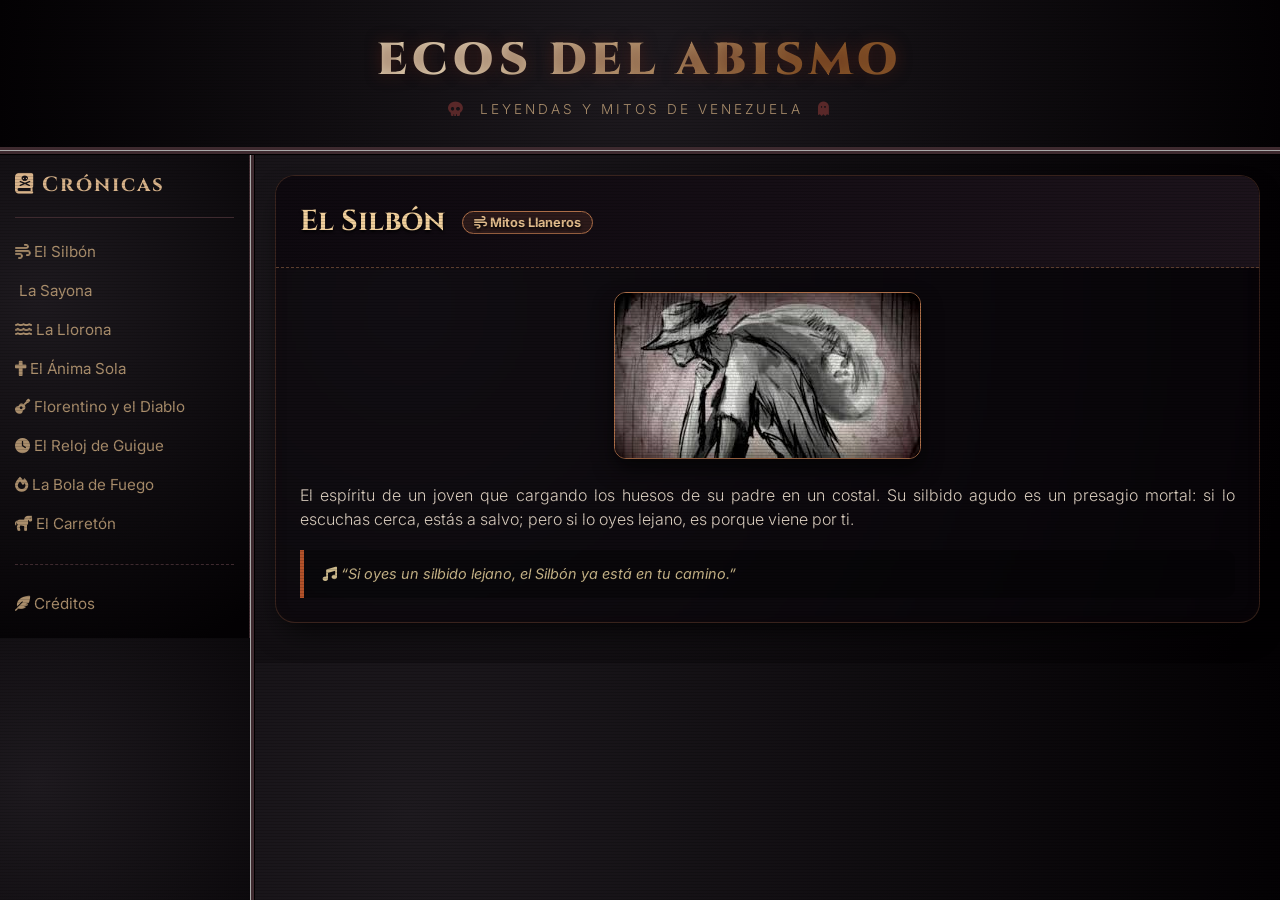
<file: index.html>
<html>
<head>
    <title>Ecos del Abismo</title>
</head>
<frameset rows="150,*" frameborder="1" border="5" bordercolor="#3e2a2f">
    <frame src="header.html" name="cabecera">
    <frameset cols="250,*">
        <frame src="menu.html" name="navegacion">
        <frame src="silbon.html" name="contenido">
    </frameset>
    <noframes>
        <body>Tu navegador no soporta marcos.</body>
    </noframes>
</frameset>
</html>
</file>
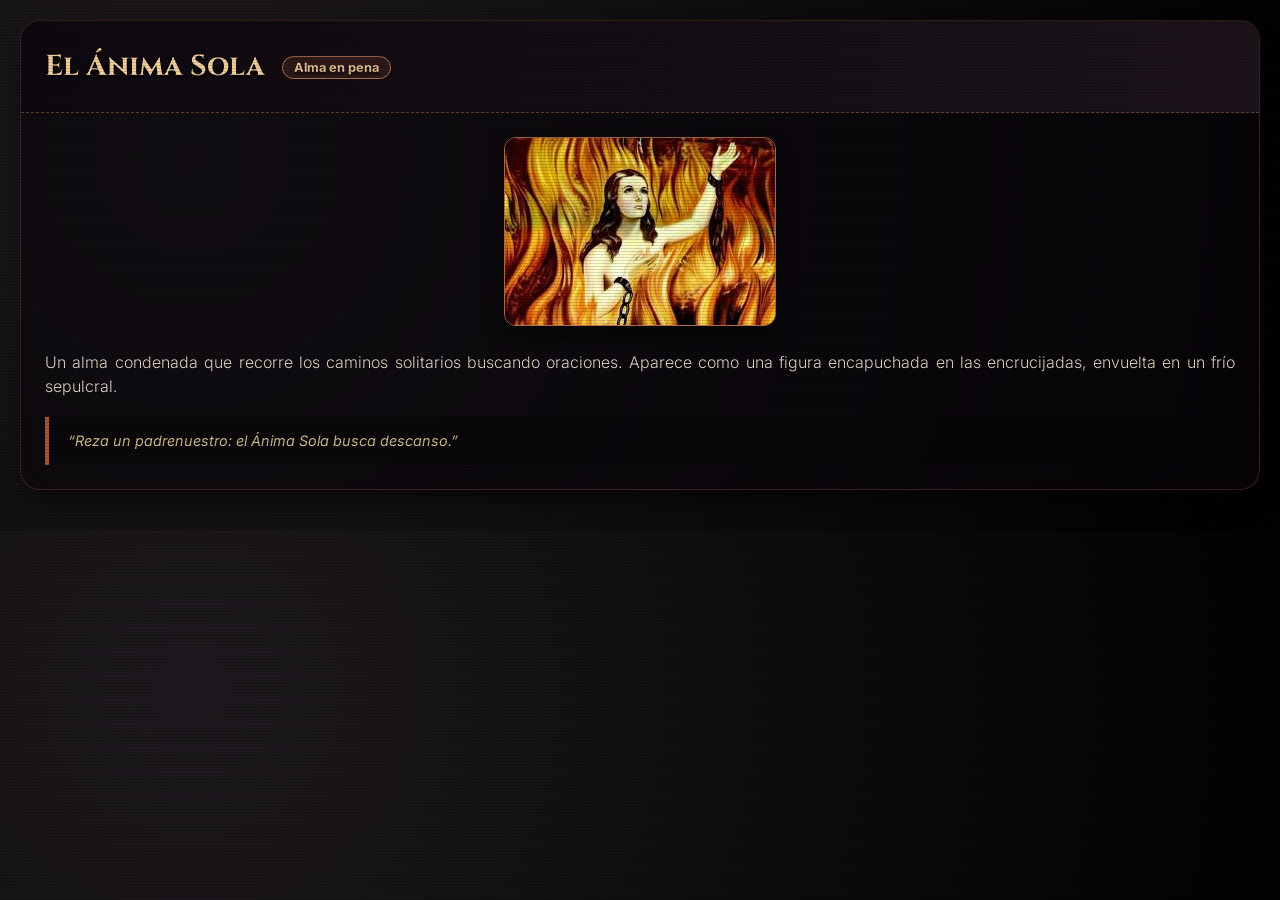
<file: animasola.html>
<!DOCTYPE html>
<html lang="es">
<head>
    <meta charset="UTF-8">
    <link href="https://fonts.googleapis.com/css2?family=Cinzel:wght@700&family=Inter:wght@300;400&display=swap" rel="stylesheet">
    <link rel="stylesheet" href="oscuro.css">
</head>
<body>
    <div class="legend-card">
        <div class="legend-header">
            <div class="legend-title">El Ánima Sola <span><i class="fas fa-cross"></i> Alma en pena</span></div>
        </div>
        <div class="legend-body">
            <img src="animasola.jpg" alt="El Ánima Sola" class="legend-img">
            <div class="legend-story">
                <p>Un alma condenada que recorre los caminos solitarios buscando oraciones. Aparece como una figura encapuchada en las encrucijadas, envuelta en un frío sepulcral.</p>
            </div>
            <div class="quote-myth"><i class="fas fa-pray"></i> “Reza un padrenuestro: el Ánima Sola busca descanso.”</div>
        </div>
    </div>
</body>
</html>
</file>
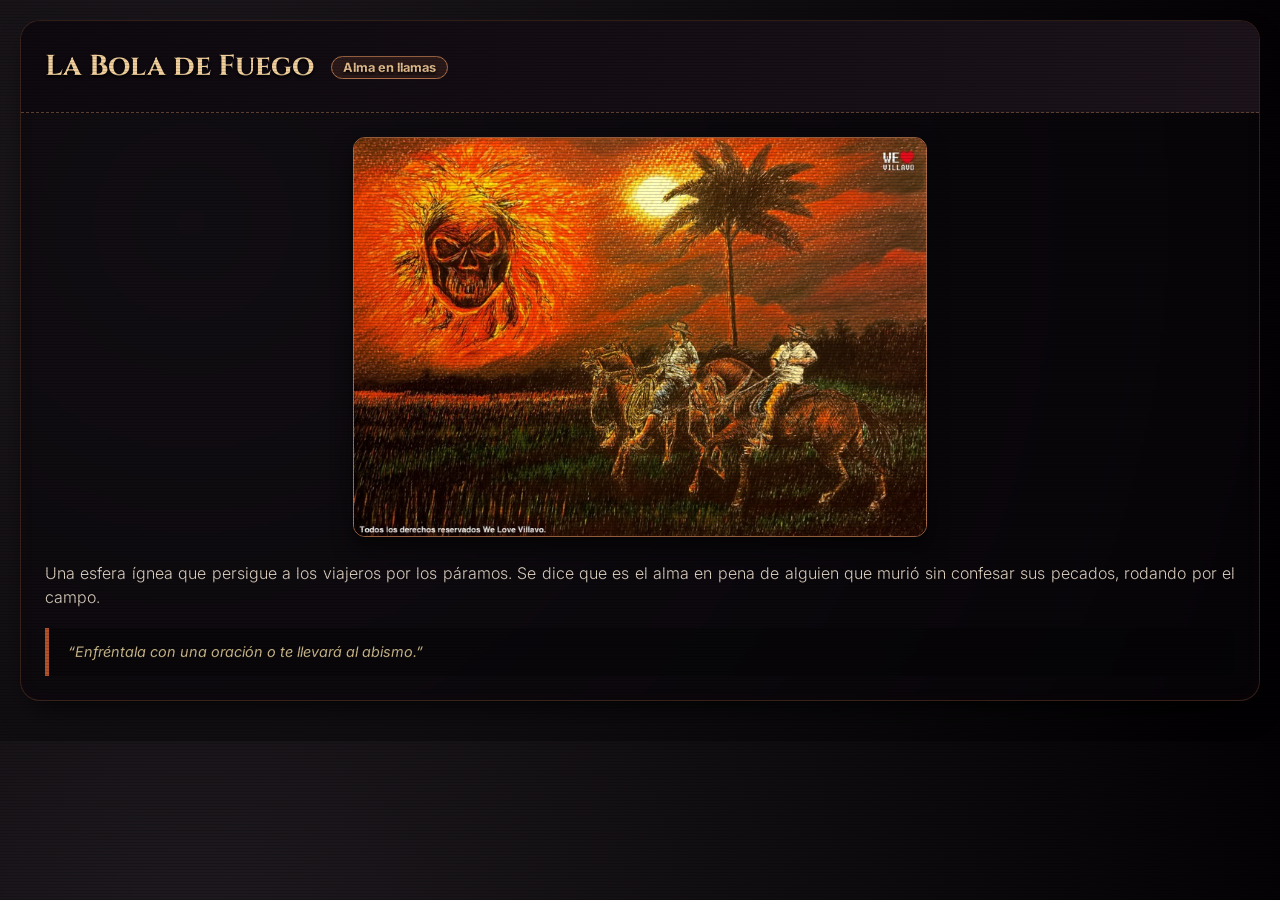
<file: boladefuego.html>
<!DOCTYPE html>
<html lang="es">
<head>
    <meta charset="UTF-8">
    <link href="https://fonts.googleapis.com/css2?family=Cinzel:wght@700&family=Inter:wght@300;400&display=swap" rel="stylesheet">
    <link rel="stylesheet" href="oscuro.css">
</head>
<body>
    <div class="legend-card">
        <div class="legend-header">
            <div class="legend-title">La Bola de Fuego <span><i class="fas fa-fire"></i> Alma en llamas</span></div>
        </div>
        <div class="legend-body">
            <img src="boladefuego.jpg" alt="La Bola de Fuego" class="legend-img">
            <div class="legend-story">
                <p>Una esfera ígnea que persigue a los viajeros por los páramos. Se dice que es el alma en pena de alguien que murió sin confesar sus pecados, rodando por el campo.</p>
            </div>
            <div class="quote-myth"><i class="fas fa-fire-alt"></i> “Enfréntala con una oración o te llevará al abismo.”</div>
        </div>
    </div>
</body>
</html>
</file>
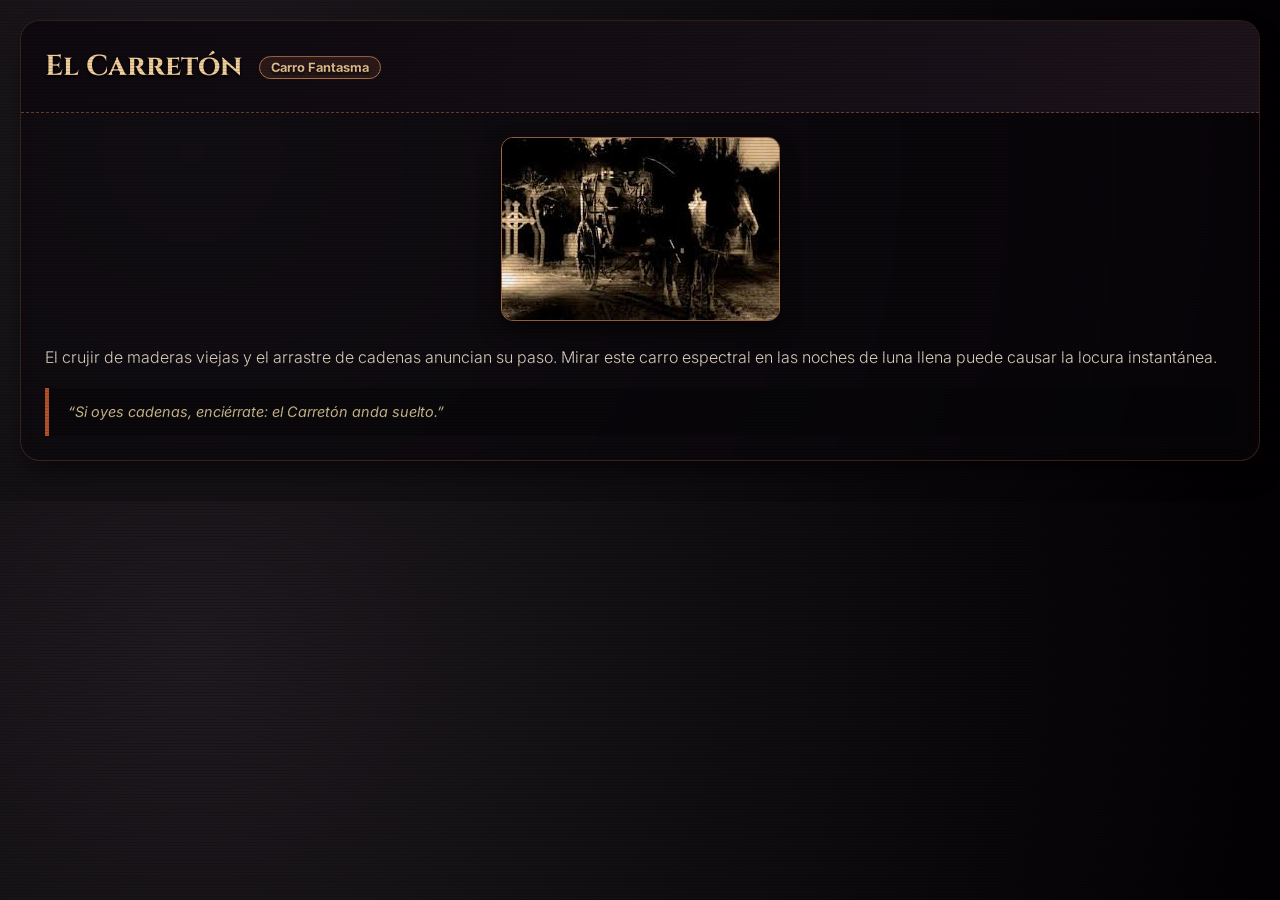
<file: carreton.html>
<!DOCTYPE html>
<html lang="es">
<head>
    <meta charset="UTF-8">
    <link href="https://fonts.googleapis.com/css2?family=Cinzel:wght@700&family=Inter:wght@300;400&display=swap" rel="stylesheet">
    <link rel="stylesheet" href="oscuro.css">
</head>
<body>
    <div class="legend-card">
        <div class="legend-header">
            <div class="legend-title">El Carretón <span><i class="fas fa-chains"></i> Carro Fantasma</span></div>
        </div>
        <div class="legend-body">
            <img src="carreton.jpg" alt="El Carretón" class="legend-img">
            <div class="legend-story">
                <p>El crujir de maderas viejas y el arrastre de cadenas anuncian su paso. Mirar este carro espectral en las noches de luna llena puede causar la locura instantánea.</p>
            </div>
            <div class="quote-myth"><i class="fas fa-ghost"></i> “Si oyes cadenas, enciérrate: el Carretón anda suelto.”</div>
        </div>
    </div>
</body>
</html>
</file>
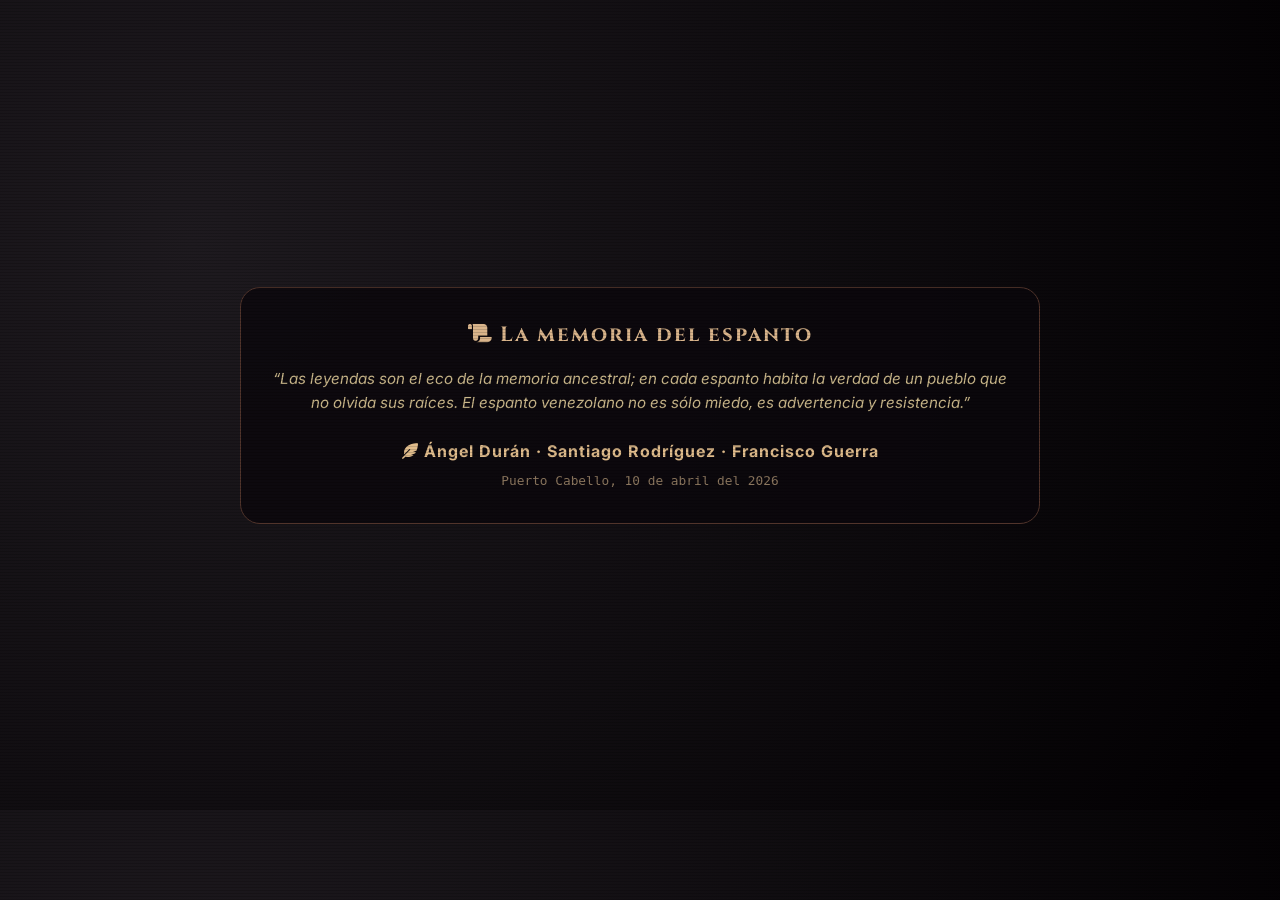
<file: creditos.html>
<!DOCTYPE html>
<html lang="es">
<head>
    <meta charset="UTF-8">
    <title>Créditos</title>
    <link href="https://fonts.googleapis.com/css2?family=Cinzel:wght@700&family=Inter:wght@300;400&display=swap" rel="stylesheet">
    <link rel="stylesheet" href="https://cdnjs.cloudflare.com/ajax/libs/font-awesome/6.0.0-beta3/css/all.min.css">
    <link rel="stylesheet" href="oscuro.css">
    <style>
        body { display: flex; justify-content: center; align-items: center; min-height: 90vh; }
    </style>
</head>
<body>
    <div class="citation-section">
        <h3><i class="fas fa-scroll"></i> La memoria del espanto</h3>
        <div class="citation-text">
            “Las leyendas son el eco de la memoria ancestral; en cada espanto habita la verdad de un pueblo que no olvida sus raíces. El espanto venezolano no es sólo miedo, es advertencia y resistencia.”
        </div>
        <div class="autores">
            <i class="fas fa-feather-alt"></i> Ángel Durán · Santiago Rodríguez · Francisco Guerra
        </div>
        <div class="fecha">
            Puerto Cabello, 10 de abril del 2026
        </div>
    </div>
</body>
</html>
</file>
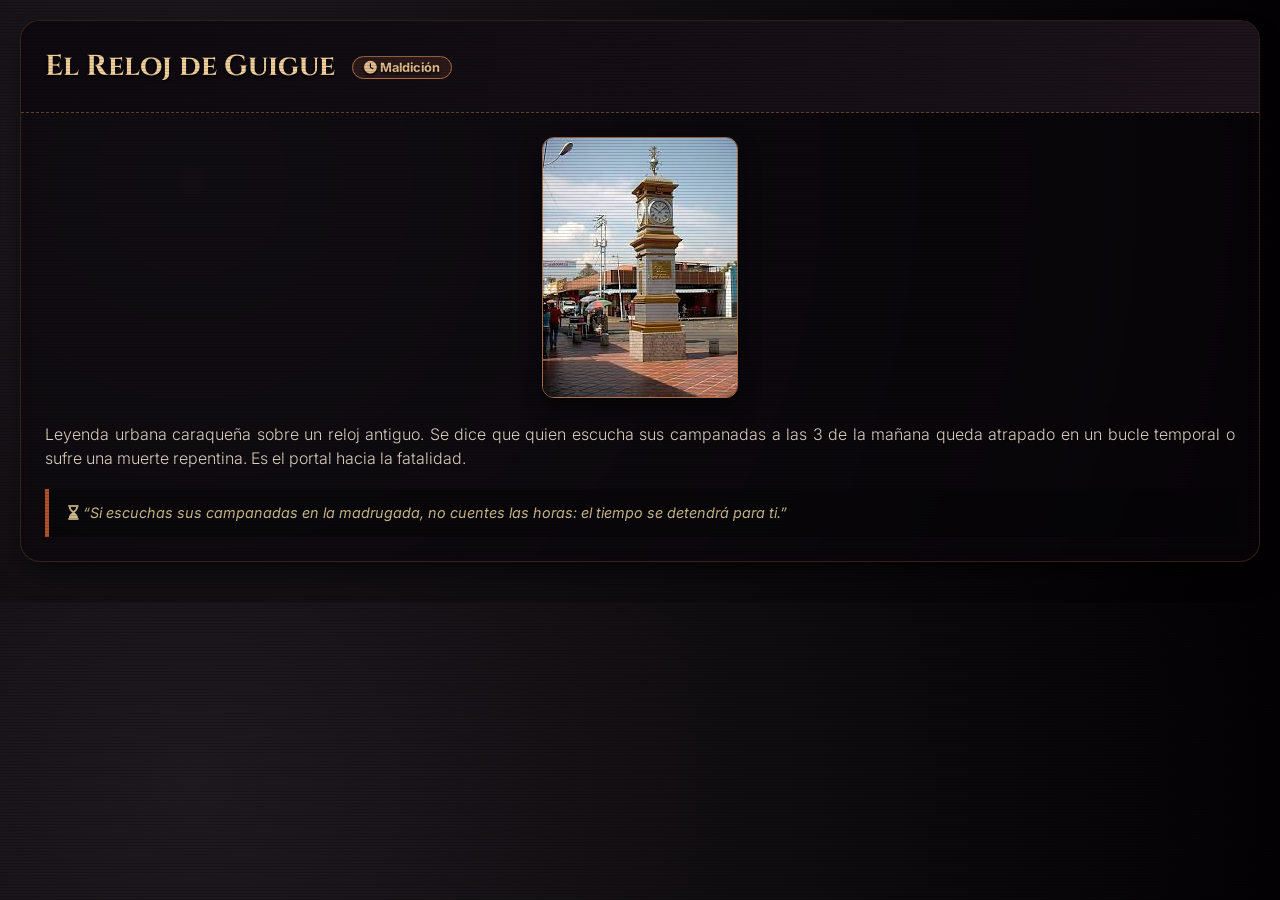
<file: guigue.html>
<!DOCTYPE html>
<html lang="es">
<head>
    <meta charset="UTF-8">
    <link href="https://fonts.googleapis.com/css2?family=Cinzel:wght@700&family=Inter:wght@300;400&display=swap" rel="stylesheet">
    <link rel="stylesheet" href="https://cdnjs.cloudflare.com/ajax/libs/font-awesome/6.0.0-beta3/css/all.min.css">
    <link rel="stylesheet" href="oscuro.css">
</head>
<body>
    <div class="legend-card">
        <div class="legend-header">
            <div class="legend-title">El Reloj de Guigue <span><i class="fas fa-clock"></i> Maldición</span></div>
        </div>
        <div class="legend-body">
            <img src="reloj.jpg" alt="El relój del guigue" class="legend-img">
            <div class="legend-story">
                <p>Leyenda urbana caraqueña sobre un reloj antiguo. Se dice que quien escucha sus campanadas a las 3 de la mañana queda atrapado en un bucle temporal o sufre una muerte repentina. Es el portal hacia la fatalidad.</p>
            </div>
            <div class="quote-myth"><i class="fas fa-hourglass-end"></i> “Si escuchas sus campanadas en la madrugada, no cuentes las horas: el tiempo se detendrá para ti.”</div>
        </div>
    </div>
</body>
</html>
</file>
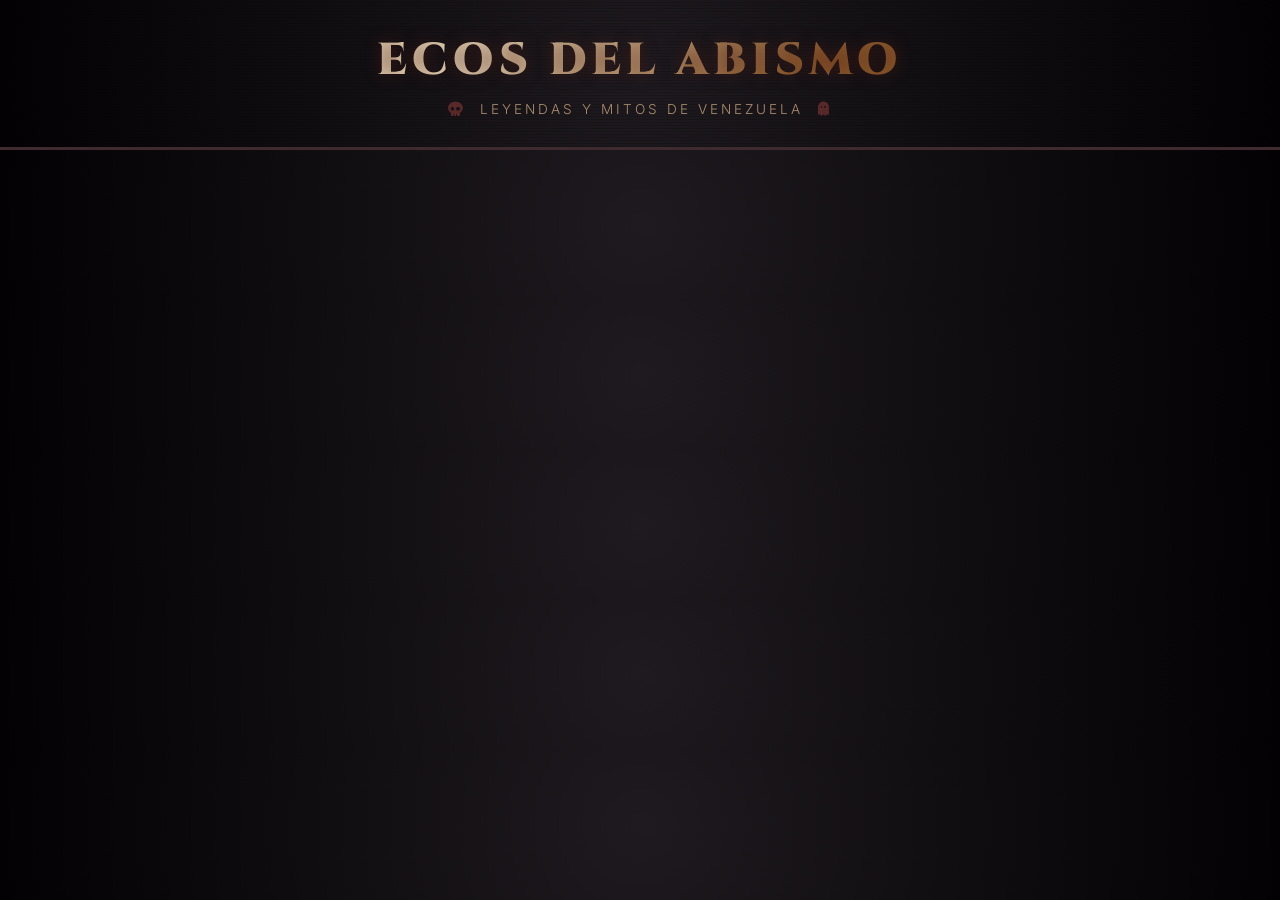
<file: header.html>
<!DOCTYPE html>
<html lang="es">
<head>
    <meta charset="UTF-8">
    <link href="https://fonts.googleapis.com/css2?family=Cinzel:wght@700;900&family=Inter:wght@300;400&display=swap" rel="stylesheet">
    <link rel="stylesheet" href="https://cdnjs.cloudflare.com/ajax/libs/font-awesome/6.0.0-beta3/css/all.min.css">
    
    <style>
        /* CSS INTERNO - Optimizado para Frameset */
        * { margin: 0; padding: 0; box-sizing: border-box; }
        
        body { 
            /* Fondo Degradado Tétrico del diseño original */
            background: #0b0a0c;
            background-image: radial-gradient(circle at 50% 50%, #1e1a1f 0%, #030103 100%);
            color: #ddd8cf;
            height: 150px; /* Altura forzada del marco */
            display: flex;
            flex-direction: column;
            justify-content: center;
            align-items: center;
            overflow: hidden;
            border-bottom: 3px solid #3e2a2f; /* Borde separador */
            position: relative;
        }

        /* Efecto de líneas de escaneo (Scanlines) sutiles */
        body::before {
            content: "";
            position: absolute;
            top: 0; left: 0; width: 100%; height: 100%;
            pointer-events: none;
            background: repeating-linear-gradient(0deg, rgba(0,0,0,0.15) 0px, rgba(0,0,0,0.15) 1px, transparent 1px, transparent 3px);
            z-index: 1;
        }

        /* El Título Principal con Degradado Dorado Original */
        h1 {
            font-family: 'Cinzel', serif;
            font-weight: 900;
            font-size: 2.8rem; /* Tamaño imponente */
            letter-spacing: 5px;
            text-transform: uppercase;
            
            /* Degradado dorado del diseño inicial */
            background: linear-gradient(135deg, #e0cfb1 20%, #8b5a2b 80%);
            -webkit-background-clip: text;
            -webkit-text-fill-color: transparent;
            
            /* Sombra para efecto de relieve tétrico */
            text-shadow: 0 0 15px rgba(80, 30, 20, 0.6);
            z-index: 2;
            margin: 0;
        }

        /* El Subtítulo Elegante y Sutil */
        .sub {
            font-family: 'Inter', sans-serif;
            font-weight: 300;
            font-size: 0.85rem;
            color: #aa8e6c;
            letter-spacing: 3px;
            margin-top: 10px;
            text-transform: uppercase;
            display: flex;
            align-items: center;
            gap: 15px; /* Espaciado entre iconos y texto */
            z-index: 2;
        }

        /* Íconos Tétricos (Skull y Ghost) */
        .sub i { 
            color: #6a2e2e; /* Color rojo oscuro original */
            font-size: 0.9rem;
            opacity: 0.8;
        }
    </style>
</head>
<body>
    <h1>Ecos del Abismo</h1>
    <div class="sub">
        <i class="fas fa-skull"></i> 
        Leyendas y Mitos de Venezuela 
        <i class="fas fa-ghost"></i>
    </div>
</body>
</html>
</file>
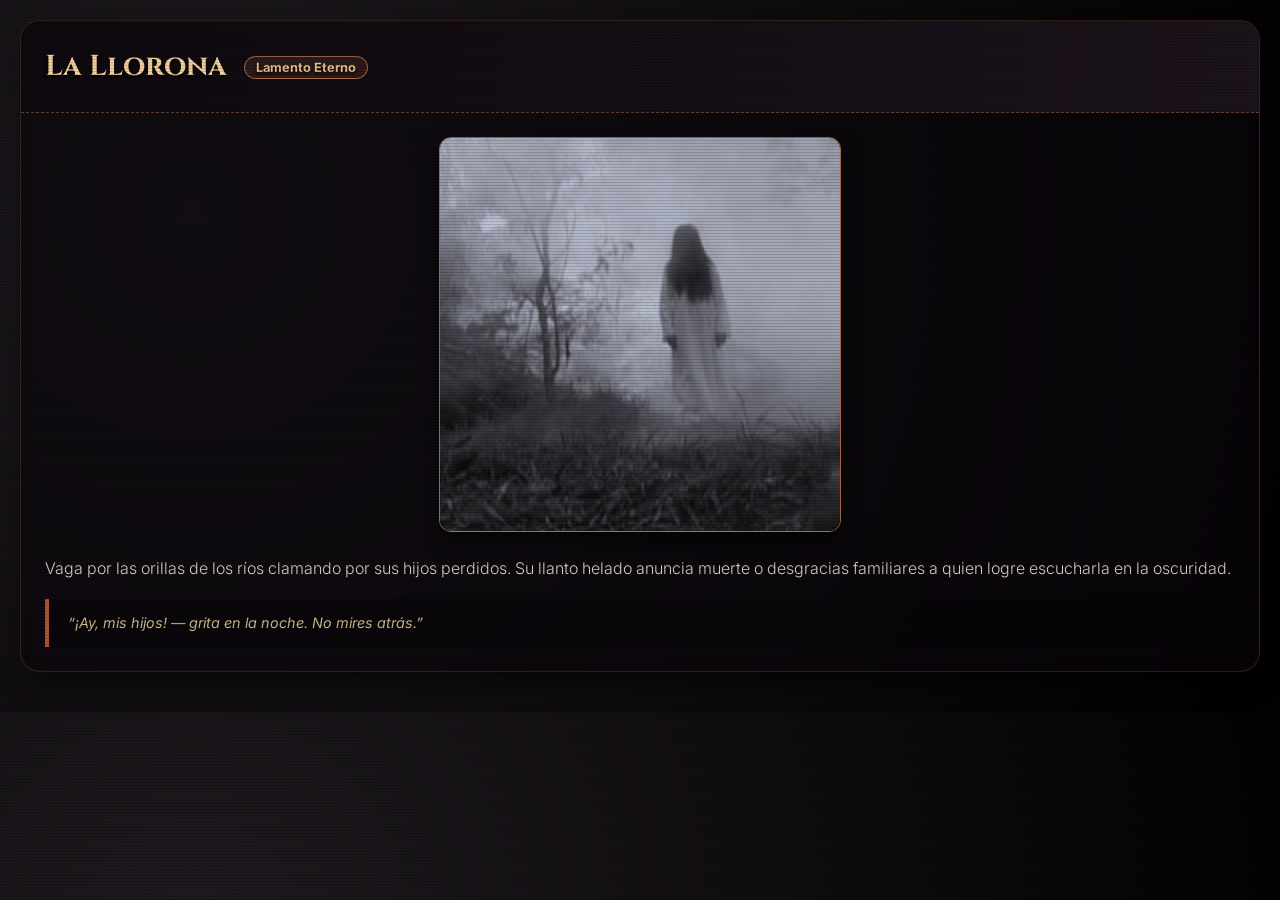
<file: llorona.html>
<!DOCTYPE html>
<html lang="es">
<head>
    <meta charset="UTF-8">
    <link href="https://fonts.googleapis.com/css2?family=Cinzel:wght@700&family=Inter:wght@300;400&display=swap" rel="stylesheet">
    <link rel="stylesheet" href="oscuro.css">
</head>
<body>
    <div class="legend-card">
        <div class="legend-header">
            <div class="legend-title">La Llorona <span><i class="fas fa-water"></i> Lamento Eterno</span></div>
        </div>
        <div class="legend-body">
            <img src="llorona.jpg" alt="La Llorona" class="legend-img">
            <div class="legend-story">
                <p>Vaga por las orillas de los ríos clamando por sus hijos perdidos. Su llanto helado anuncia muerte o desgracias familiares a quien logre escucharla en la oscuridad.</p>
            </div>
            <div class="quote-myth"><i class="fas fa-tear"></i> “¡Ay, mis hijos! — grita en la noche. No mires atrás.”</div>
        </div>
    </div>
</body>
</html>
</file>
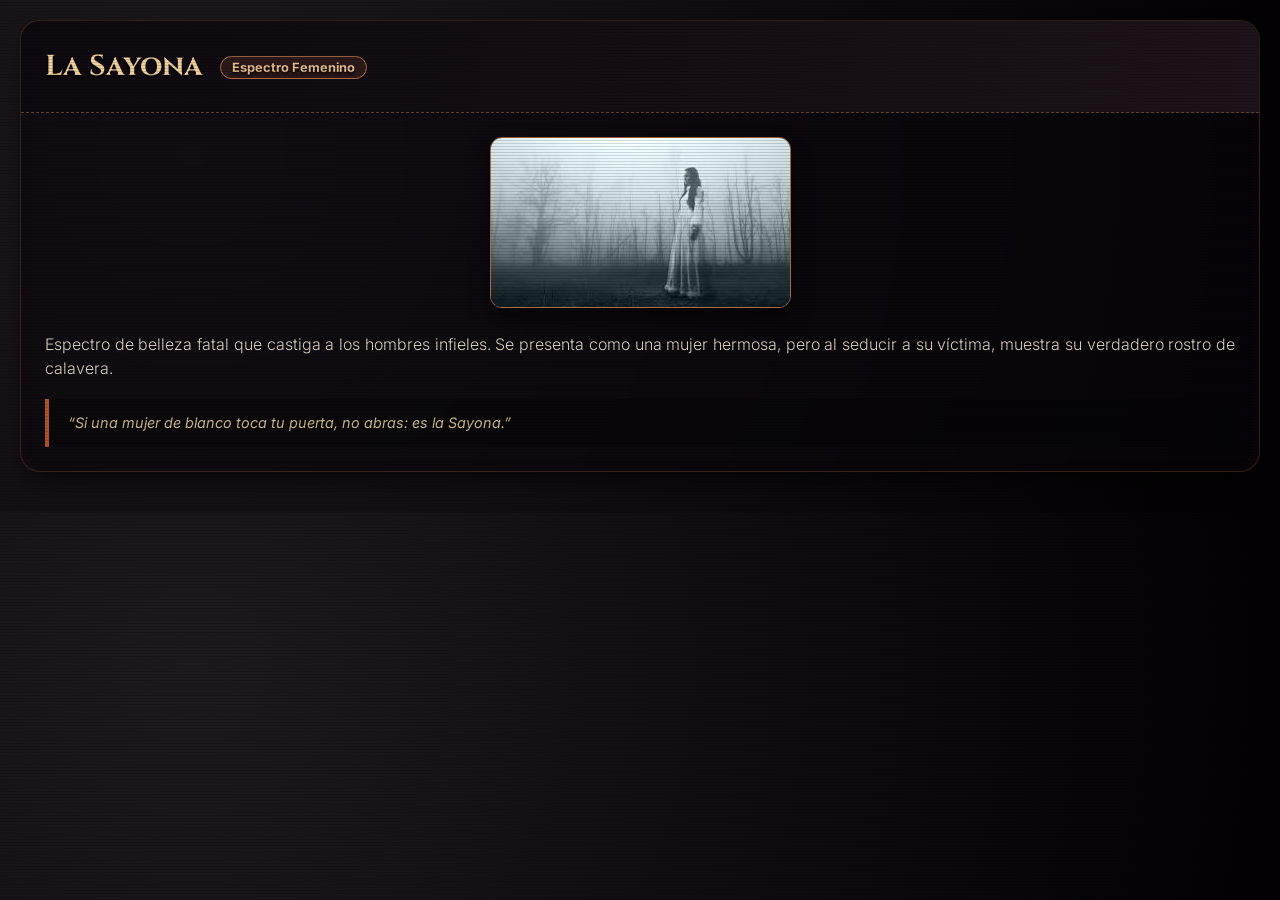
<file: sayona.html>
<!DOCTYPE html>
<html lang="es">
<head>
    <meta charset="UTF-8">
    <link href="https://fonts.googleapis.com/css2?family=Cinzel:wght@700&family=Inter:wght@300;400&display=swap" rel="stylesheet">
    <link rel="stylesheet" href="oscuro.css">
</head>
<body>
    <div class="legend-card">
        <div class="legend-header">
            <div class="legend-title">La Sayona <span><i class="fas fa-veil"></i> Espectro Femenino</span></div>
        </div>
        <div class="legend-body">
            <img src="sayona.jpg" alt="La Sayona" class="legend-img">
            <div class="legend-story">
                <p>Espectro de belleza fatal que castiga a los hombres infieles. Se presenta como una mujer hermosa, pero al seducir a su víctima, muestra su verdadero rostro de calavera.</p>
            </div>
            <div class="quote-myth"><i class="fas fa-female"></i> “Si una mujer de blanco toca tu puerta, no abras: es la Sayona.”</div>
        </div>
    </div>
</body>
</html>
</file>
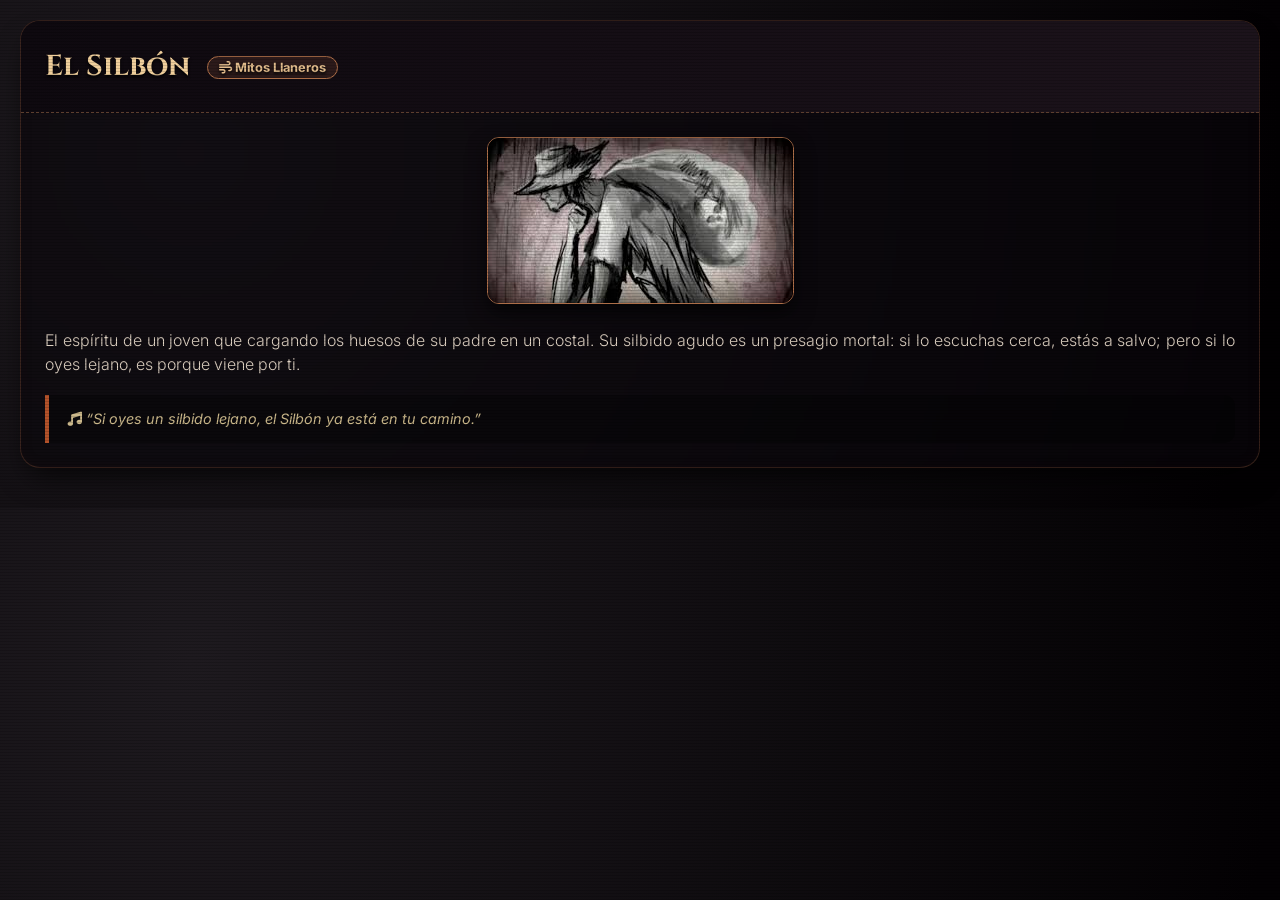
<file: silbon.html>
<!DOCTYPE html>
<html lang="es">
<head>
    <meta charset="UTF-8">
    <link href="https://fonts.googleapis.com/css2?family=Cinzel:wght@700&family=Inter:wght@300;400&display=swap" rel="stylesheet">
    <link rel="stylesheet" href="https://cdnjs.cloudflare.com/ajax/libs/font-awesome/6.0.0-beta3/css/all.min.css">
    <link rel="stylesheet" href="oscuro.css">
</head>
<body>
    <div class="legend-card">
        <div class="legend-header">
            <div class="legend-title">El Silbón <span><i class="fas fa-wind"></i> Mitos Llaneros</span></div>
        </div>
        <div class="legend-body">
            <img src="silbon.jpg" alt="El Silbón" class="legend-img">
            <div class="legend-story">
                <p>El espíritu de un joven que cargando los huesos de su padre en un costal. Su silbido agudo es un presagio mortal: si lo escuchas cerca, estás a salvo; pero si lo oyes lejano, es porque viene por ti.</p>
            </div>
            <div class="quote-myth"><i class="fas fa-music"></i> “Si oyes un silbido lejano, el Silbón ya está en tu camino.”</div>
        </div>
    </div>
</body>
</html>
</file>
<file: oscuro.css>
/* oscuro.css - Estilos Globales para Ecos del Abismo */

* {
    margin: 0;
    padding: 0;
    box-sizing: border-box;
}

body {
    background: #0b0a0c;
    /* Efecto de degradado radial sutil */
    background-image: radial-gradient(circle at 15% 30%, #1e1a1f 0%, #030103 95%);
    color: #ddd8cf;
    font-family: 'Inter', sans-serif;
    line-height: 1.5;
    padding: 20px;
    position: relative;
}

/* Efecto de textura vieja y líneas sutiles (scanlines) */
body::before {
    content: "";
    position: fixed;
    top: 0; left: 0; width: 100%; height: 100%;
    pointer-events: none;
    background: repeating-linear-gradient(0deg, rgba(0,0,0,0.15) 0px, rgba(0,0,0,0.15) 1px, transparent 1px, transparent 3px);
    z-index: 999;
}

/* Estilos para Enlaces (usados en el Menú) */
a {
    color: #aa8e6c;
    text-decoration: none;
    transition: color 0.3s ease, padding-left 0.3s ease;
    display: block;
    padding: 8px 0;
    font-size: 0.95rem;
    position: relative;
}

a:hover {
    color: #f0cf9c;
    padding-left: 10px; /* Efecto de desplazamiento al pasar el mouse */
}

/* Indicador visual en el enlace activo */
a:hover::before {
    content: "➢";
    position: absolute;
    left: -15px;
    color: #cc8b5c;
}

/* Tarjeta de Leyenda (Diseño Papiro Oscuro) */
.legend-card {
    background: rgba(10, 7, 12, 0.6);
    backdrop-filter: blur(2px);
    border-radius: 20px;
    border: 1px solid rgba(100, 60, 45, 0.5);
    box-shadow: 0 15px 30px -10px rgba(0,0,0,0.8), inset 0 0 15px rgba(90, 40, 20, 0.05);
    overflow: hidden;
    margin-bottom: 20px;
}

/* Cabecera de la Leyenda dentro de la tarjeta */
.legend-header {
    padding: 1.5rem;
    background: linear-gradient(95deg, #0e090f 0%, #1c131b 100%);
    border-bottom: 1px dashed #5c3e2e;
}

.legend-title {
    font-family: 'Cinzel', serif;
    font-size: 1.8rem;
    font-weight: 700;
    color: #f0cf9c;
    text-shadow: 0 2px 3px black;
}

.legend-title span {
    background: #2c1a1a;
    font-size: 0.8rem;
    font-family: 'Inter', sans-serif;
    padding: 0.2rem 0.7rem;
    border-radius: 40px;
    border: 1px solid #ac6e48;
    color: #e2bc8c;
    margin-left: 10px;
    vertical-align: middle;
}

/* Cuerpo de la Leyenda */
.legend-body {
    padding: 1.5rem;
}

/* --- ESTILO DE IMAGEN CENTRADA --- */
.legend-img {
    display: block;            /* Permite centrado con margin auto */
    margin: 0 auto 1.5rem auto; /* Centra y da espacio abajo */
    max-width: 85%;            /* No ocupa todo el ancho para que se note el centrado */
    height: auto;
    max-height: 400px;         /* Evita que la imagen sea demasiado alta */
    object-fit: contain;       /* Asegura que la imagen no se corte */
    border-radius: 12px;
    border: 1px solid #ac6e48; /* Borde bronce acorde al diseño */
    box-shadow: 0 10px 20px rgba(0,0,0,0.6);
}

.legend-story {
    font-size: 1rem;
    color: #e0d3c4;
    text-align: justify;
    font-weight: 300;
}

/* Cita Tenebrosa */
.quote-myth {
    margin: 1.2rem 0 0;
    padding: 0.8rem 1.2rem;
    border-left: 4px solid #b3522a;
    font-style: italic;
    color: #cbb88b;
    background: rgba(0,0,0,0.3);
    border-radius: 0 10px 10px 0;
    font-size: 0.9rem;
}

/* Títulos de sección (usados en Menú y Créditos) */
h2, h3 {
    font-family: 'Cinzel', serif;
    letter-spacing: 2px;
    color: #d9b48b;
    margin-bottom: 1rem;
}

h3 { font-size: 1.3rem; }

/* Sección de Créditos (Estilo Papiro Separado) */
.citation-section {
    background: rgba(10, 7, 12, 0.8);
    border-radius: 20px;
    padding: 2rem;
    text-align: center;
    border: 1px solid #51342b;
    margin: 20px auto;
    max-width: 800px;
}

.citation-text {
    font-size: 0.95rem;
    font-style: italic;
    color: #cbb88b;
    margin-bottom: 1.5rem;
    line-height: 1.6;
}

.autores {
    font-weight: bold;
    color: #e0bc8c;
    letter-spacing: 1px;
}

.fecha {
    margin-top: 0.5rem;
    font-size: 0.8rem;
    color: #8b765e;
    font-family: monospace;
}
</file>
